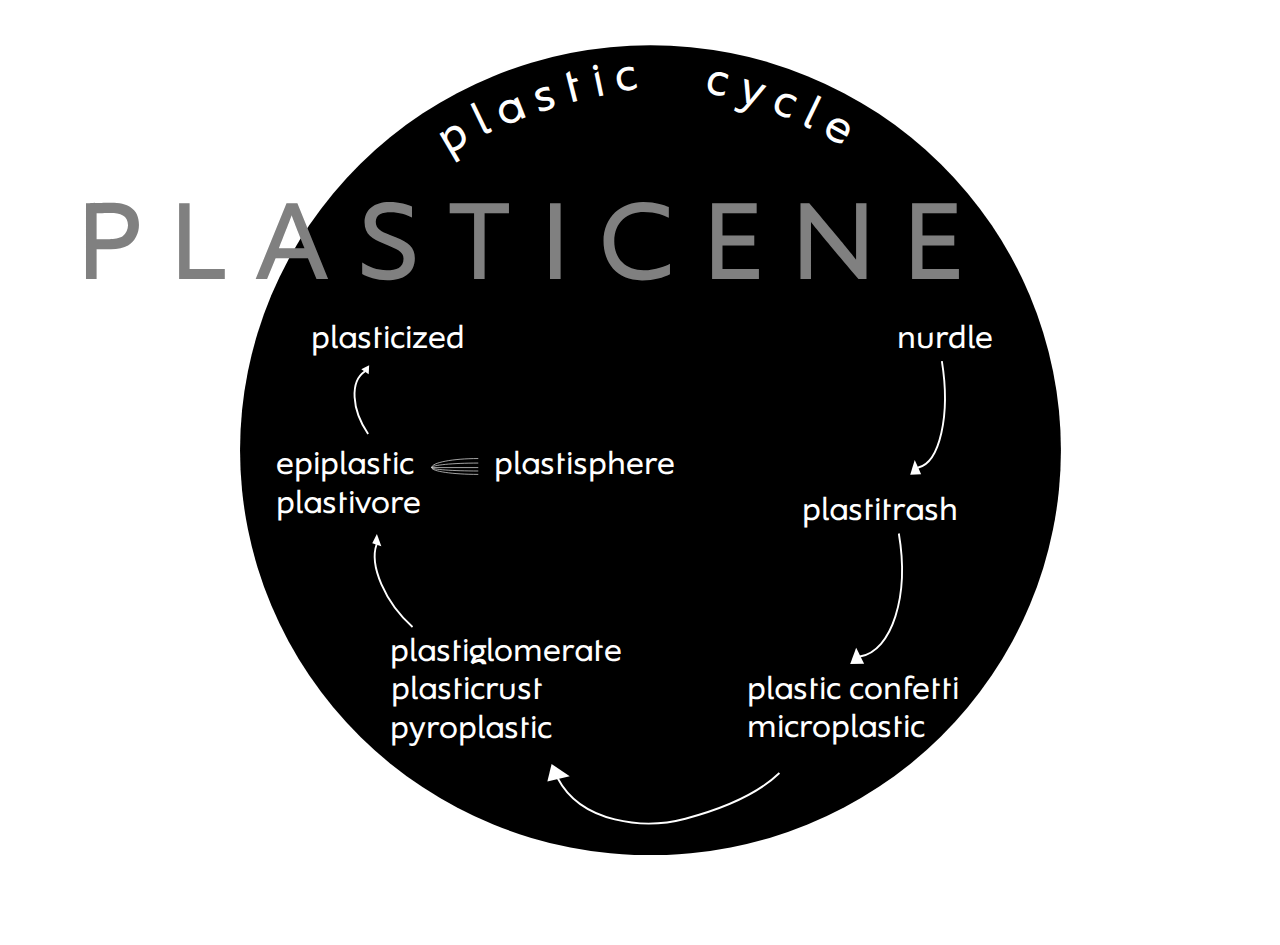
<file: main-project/index.html>
<!DOCTYPE html>
<html>
<head>
	<meta charset="utf-8">
	<title></title>
	<script type="text/javascript" src="script.js"></script>
	<link rel="stylesheet" type="text/css" href="styles.css">
</head>
<body class="index">
	<div id="svg-container"></div>


	<div data-time="0" data-name="nurdle" class="box">
		<p>NURDLE n. (1990s)<br />
		a very small pellet of plastic which serves as raw material in the manufacture of plastic products; also known as a “pre-production pellet” or “primary microplastic".</p>
	</div>
	
	<div data-time="0" data-name="plastitrash" class="box">
		<p>PLASTITRASH n. (2000)<br />
		garbage, litter, debris or other waste material made of any type of plastic material</p>
	</div>
	
	<div data-time="0" data-name="plastic_confetti" class="box">
		<p>PLASTIC CONFETTI n. (2011)<br />
		small, “multi-colored fragments” of plastic formed by the degradation of larger plastic pollution. The earliest found use in this context described plastic present in the surface waters and beaches of the Pacific Ocean.</p>
	</div>	

	<div data-time="0" data-name="microplastic" class="box">
		<p>MICROPLASTIC n. (2004)<br />
		fragments of any type of plastic less than 5 mm in length.</p>
	</div>

	<div data-time="0" data-name="pyroplastic" class="box">
		<p>PYROPLASTIC n. (2019)<br />
		geogenic masses of melted plastic debris found in beach environments. Similar in appearance to plastiglomerates, they are distinguished by encapsulation of plastic without agglomeration of extraneous material, leading to low bulk density and subsequent floating in seawater</p>
	</div>

	<div data-time="0" data-name="plasticrust" class="box">
		<p>PLASTICRUST n. (2019)<br />
		plastic debris attached to tropical or subtropical rocky intertidal shores; crusts are variable in size, color, and thickness. This is a more focused term for “in situ plastiglomerate,” which they defined as “molten plastic … adhered to the surface of a basalt flow.”</p>
	</div>

	<div data-time="0" data-name="plastiglomerate" class="box">
		<p>PLASTIGLOMERATE n. (2014)<br />
		“an indurated, multi-composite material made hard by agglutination of rock and molten plastic... an in situ type, in which plastic is adhered to rock outcrops, and a clastic type, in which combinations of basalt, coral, shells, and local woody debris are cemented with grains of sand in a plastic matrix," both types interpreted to result from campfire burning.</p>
	</div>

	<div data-time="0" data-name="plastivore" class="box">
		<p>PLASTIVORE n. (2011)<br />
		any organism that ingests, processes, and regurgitates or defecates plastic materials. “The Laysan albatross is probably the most voracious plastivore on the planet”.</p>
	</div>

	<div data-time="0" data-name="epiplastic" class="box">
		<p>EPIPLASTIC adj. (2014)<br />
		living on floating plastic; used earlier to refer to periphyton colonization of plastic surfaces in experimental mesocosms.</p>
	</div>

	<div data-time="0" data-name="plastisphere" class="box">
		<p>PLASTISPHERE n. (2013)<br />
		the living microbiotic and macrobiotic community colonizing plastic.</p>
	</div>

	<div data-time="0" data-name="plasticized" class="box">
		<p>PLASTICIZED adj. (2014)<br />
		made abstractly plastic by the proliferation of plastic pollution in the environment. This stems from plasticize (v.): “to make plastic or mouldable, especially by the addition of a plasticizer”.</p>
	</div>

	<div data-time="0" data-name="plasticene" class="box">
		<p>PLASTICENE n. & adj. (2011)<br />
		an era in Earth's history, within the Anthropocene, commencing in the 1950s, marked stratigraphically in the depositional record by a new and increasing layer of plastic. The history and etymology of plasticene in this sense is not related to the word plasticene, a common early spelling of the popular molding clay, plasticine.</p>
	</div>

	<div data-time="0" data-name="plastic_cycle" class="box">
		<p>PLASTIC CYCLE n. (2019)<br />
		“the continuous and complex movement of plastic materials between different abiotic and biotic ecosystem compartments, including human”. Here, “cycle” is not only the movement of plastics, but also their origin (production and sources), evolution (changes of properties), interactions, impacts, and sinks in the environment.</p>
	</div>
</body>
</html>
</file>
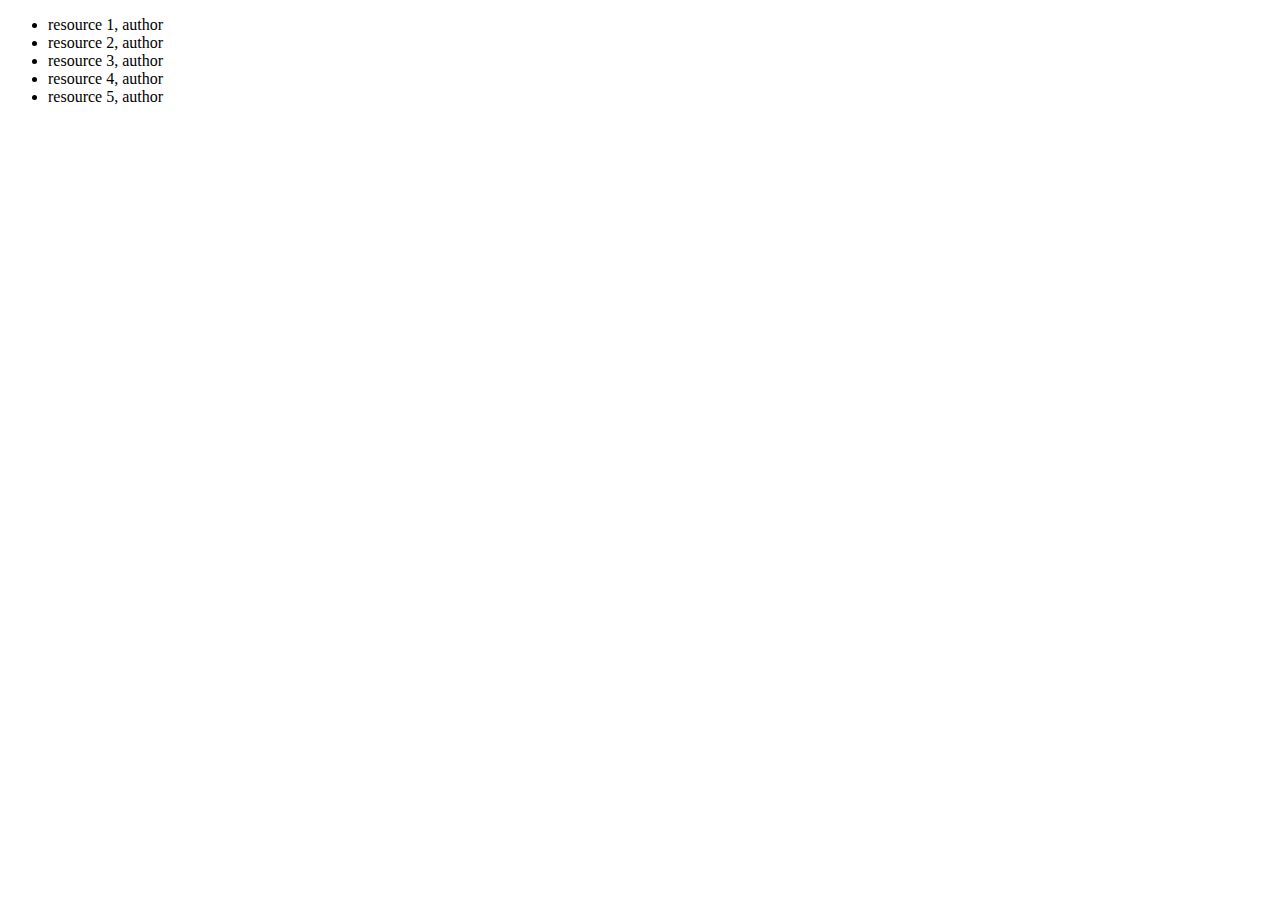
<file: main-project/resources.html>
<!DOCTYPE html>
<html>
<head>
	<title></title>
</head>
<body>
	<ul>
		<li>resource 1, author</li>	
		<li>resource 2, author</li>	
		<li>resource 3, author</li>	
		<li>resource 4, author</li>	
		<li>resource 5, author</li>	
	</ul>
</body>
</html>
</file>
<file: main-project/styles.css>
@font-face {
	font-family: 'NanotechLLC';
	src: url('resources/NanoTech Regular.otf');
}

@font-face {
	font-family: 'NanotechLLC';
	font-style: italic;
	src: url('resources/Nanotech NormalItalic.otf');
}



html, body {
	-webkit-font-smoothing: antialiased;
	margin: 0;
	height: 100vh;
	font-family: 'NanotechLLC', sans-serif;
}

body.index {
	overflow: hidden;
	font-size: 20px;
	line-height: 1.3;
}



* {
	box-sizing: border-box;
}

#svg-container {

	margin-top: 5vh;
	height: 90vh;
	position: relative;

}

svg {
	width: 100%;
	height: 100%;
}


.box {
/* 	to change the color of the text, use "color" not "font-color" */
	color: black;
	width: 260px;
	height: auto;
	padding: 10px;
	background-color: cyan;
	border-radius: 5px;
	font-family: 'NanotechLLC', sans-serif;
	font-size: 18px;
	position: absolute;
	display: none;
	pointer-events: none;
}

.box.visible {
	display: block;
}

p {
	margin: 0;
}


text.hovered tspan {
	fill: yellow;
}
text.hovered {
	fill: yellow;
	cursor: pointer;
}

em {
	font-style: italic;

}

video {
	width: 0px;
	height: 0px;
}

body.interview {
	background: black;
}

a {
	color: #FFF;
}
nav {
	position: fixed;
	top: 0;
	right: 0;
	padding: 30px;
	z-index: 2;
}


#interview-information {
	color: #FFF;
	position: fixed;
	top: 0;
	left: 0;
	padding: 30px;
	z-index: 2;
}

#play-button {
	position: fixed;
	top: 0;
	left: 0;
	right: 0;
	bottom: 0;
	text-align: center;
	display: flex;
	justify-content: center;
	flex-flow: column nowrap;
	z-index: 10;
	font-size: 30px;
	background-color: #000;
	color: #FFF;
}

#subtitle-container {
	position: relative;
	z-index: 1;
	font-size: 6vw;
	text-align: center;
	width: 100%;
	height: 100%;
	display: flex;
	justify-content: center;
	flex-flow: column nowrap;
	color: #FFF;
	pointer-events: none;
}


.media-container {
	position: absolute;
	width: 100%;
	height: 100%;
	z-index: 0;
	top: 0;
}

.media-container div {
	display: none;
	position: absolute;
	box-shadow: 0 0 20px rgba(0,0,0,0.5);
	max-width: 50vw;
	overflow: hidden;
}

.media-container img,
.media-container video {
	width: 100%;
	height: auto;
	display: block;
}

/* Position your media elements on the page using top, left, right, bottom */

#media-item-1 {
	left: 20%;
	top: 10%;
}

#media-item-2 {
	right: 5%;
	top: 20%;
}

#media-item-3 {
	left: 10%;
	bottom: 5%;
}

#media-item-4 {
	left: 5%;
	top: 5%;
}

#media-item-5 {
	right: 0%;
	bottom: 15%;
}
#media-item-6 {
	left: 65%;
	top: 25%;
}

#media-item-7 {
	left: 5%;
	bottom: 20%;
}

#media-item-8 {
	right: 75%;
	top: 10%;
}

#media-item-9 {
	right: 27%;
	bottom: 16%;
}

#media-item-10 {
	left: 16%;
	top: 29%;
}
</file>
